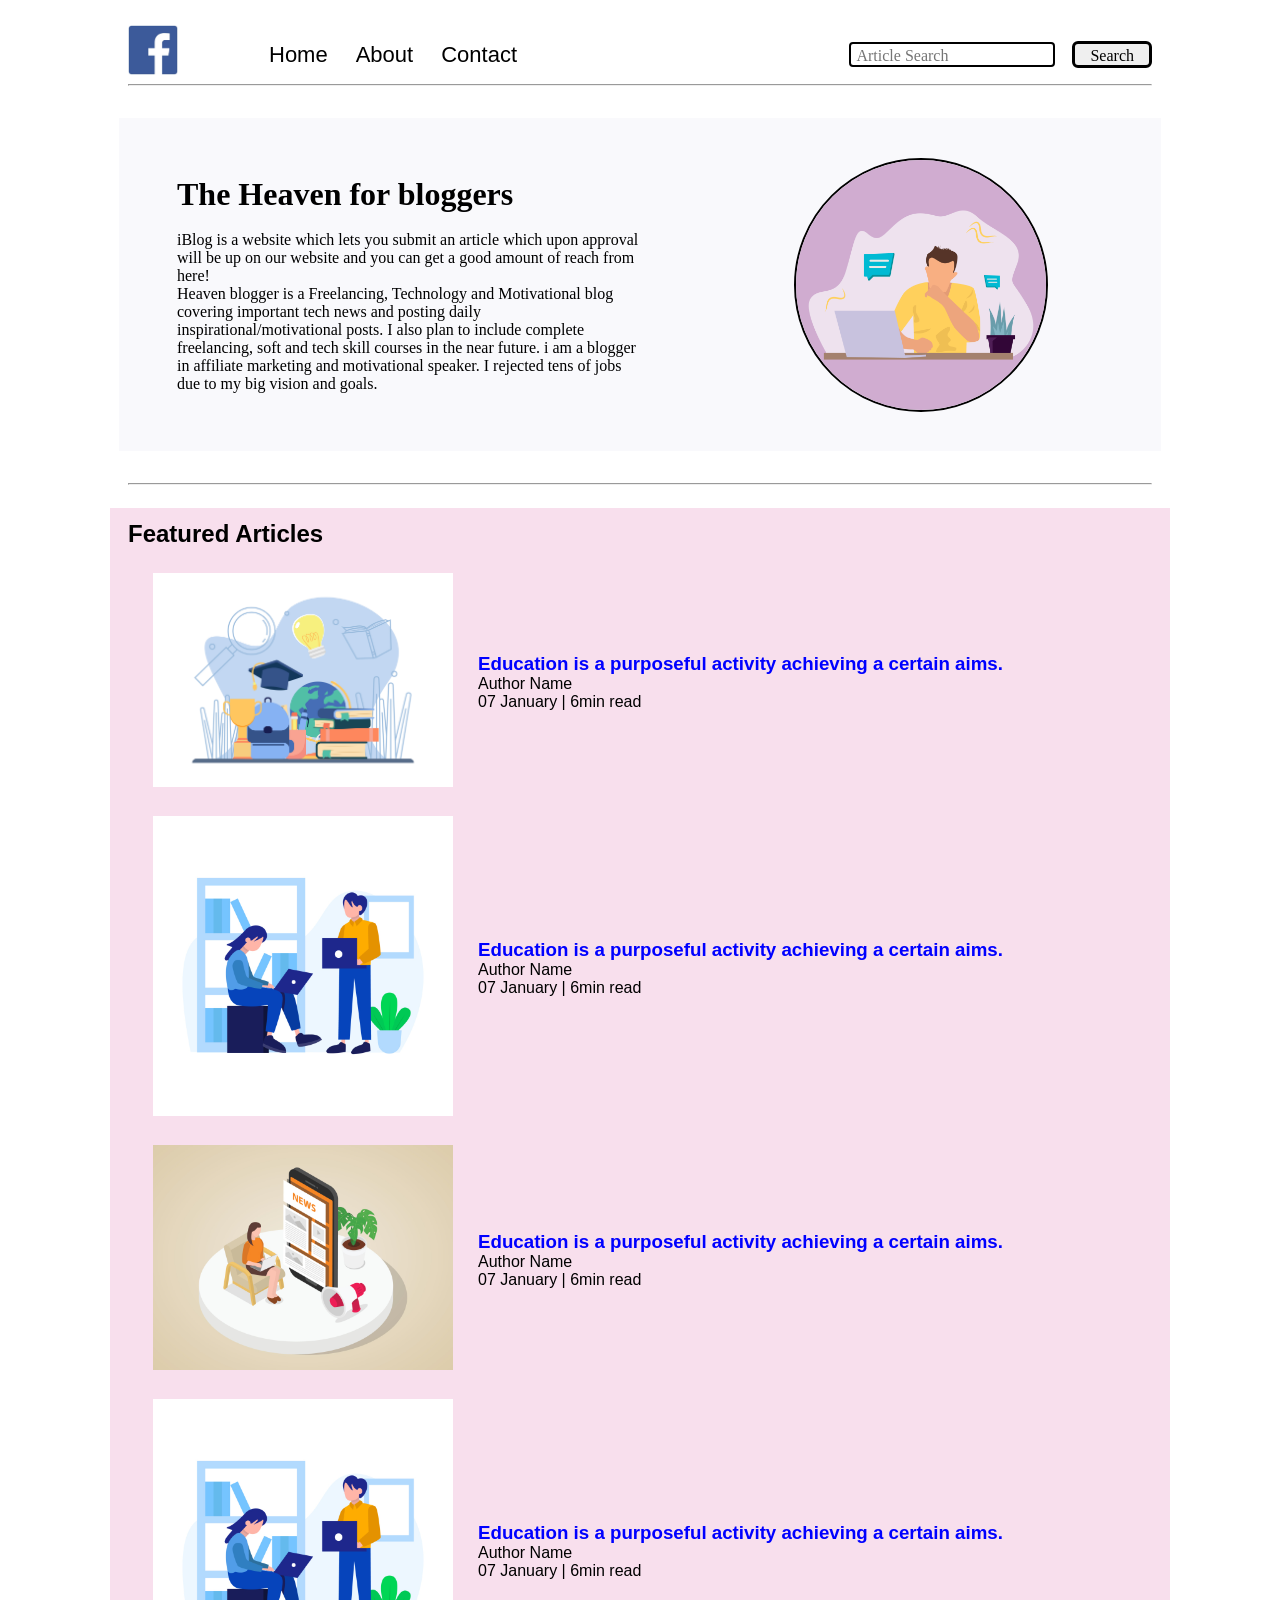
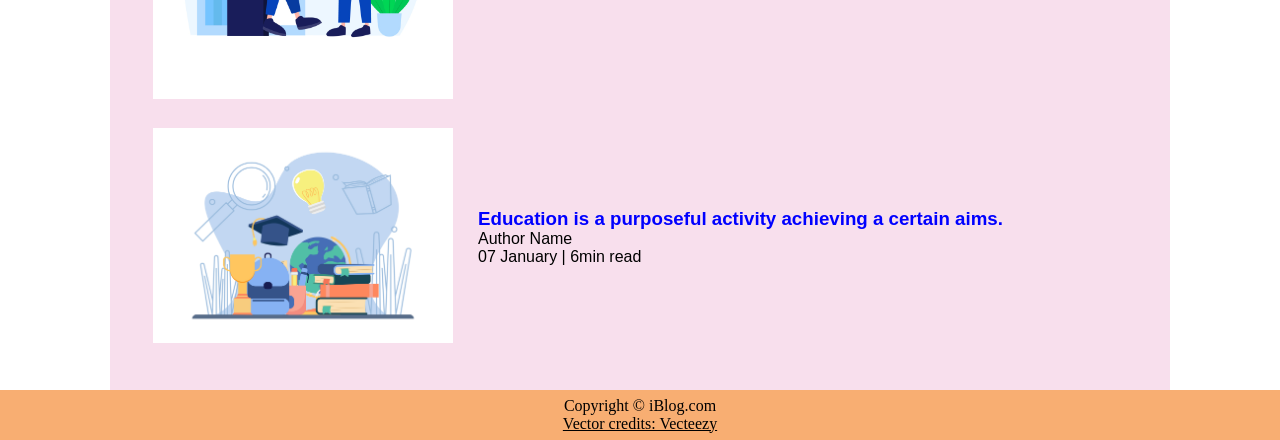
<file: blog/index.html>
<!DOCTYPE html>
<html lang="en">

<head>
    <meta charset="UTF-8">
    <meta name="viewport" content="width=device-width, initial-scale=1.0">
    <link rel="stylesheet" href="css/utils.css">
    <link rel="stylesheet" href="css/style.css">
    <link rel="stylesheet" href="css/mobile.css">
    <title>iBlog - Heaven for bloggers</title>
</head>

<body>
    <nav class="navigation max-width-1 m-auto">

        <div class="nav-left">
            <a href="/">
                <span> <img src="img/logo.jpg" width="50px" alt=""> </span>
            </a>
            <ul>
                <li> <a href="/"> Home</a></li>
                <li> <a href="#"> About</a></li>
                <li> <a href="/contact.html"> Contact</a></li>
            </ul>
<br>
        </div>
        <div class="nav-right">
            <form action="/search.html" method="get">
                <input class="form-input" type="text" name="query" placeholder="Article Search">
                <button class="btn"> Search </button>

            </form>

        </div>
    </nav>
    <div class="max-width-1 m-auto">
        <hr>
    </div>
    <div class="m-auto content max-width-1 my-2">
        <div class="content-left">
            <h1> The Heaven for bloggers</h1><br>
            <p> iBlog is a website which lets you submit an article which upon approval will be up on our website
                and you can get a good amount of reach from here!
            </p>
            <p> Heaven blogger is a Freelancing, Technology and Motivational blog covering important
                tech news and posting daily inspirational/motivational posts. I also plan to include complete
                freelancing, soft and tech skill courses in the near future. i am a blogger in affiliate
                marketing and motivational speaker. I rejected tens of jobs due to my big vision and goals.</p>
        </div>
        <div class="content-right">
            <img src="img/home.svg.jpg" alt="iBlog">
        </div>
    </div>
    <div class="max-width-1 m-auto">
        <hr>
    </div>
    <div class="home-articles max-width-1 m-auto font2">

        <h2> Featured Articles </h2>
        <div class="home-article">
            <div class="home-article-img">

                <img src="img/581.jpg" alt="article">
            </div>

            <div class="home-article-content font1">
                <a href="/blogpost.html">
                    <h3> Education is a purposeful activity achieving a certain aims.</h3>
                </a>
                <div> Author Name</div>
                <span> 07 January | 6min read</span>

            </div>
        </div>
        <div class="home-article">
            <div class="home-article-img">

                <img src="img/group.jpg" alt="article">
            </div>

            <div class="home-article-content font1">
                <a href="/blogpost.html">
                    <h3> Education is a purposeful activity achieving a certain aims.</h3>
                </a>
                <div> Author Name</div>
                <span> 07 January | 6min read</span>

            </div>
        </div>
        <div class="home-article">
            <div class="home-article-img">

                <img src="img/Searching.jpg" alt="article">
            </div>

            <div class="home-article-content font1">
                <a href="/blogpost.html">
                    <h3> Education is a purposeful activity achieving a certain aims.</h3>
                </a>
                <div> Author Name</div>
                <span> 07 January | 6min read</span>

            </div>
        </div>
        <div class="home-article">
            <div class="home-article-img">

                <img src="img/group.jpg" alt="article">
            </div>

            <div class="home-article-content font1">
                <a href="/blogpost.html">
                    <h3> Education is a purposeful activity achieving a certain aims.</h3>
                </a>
                <div> Author Name</div>
                <span> 07 January | 6min read</span>

            </div>
        </div>
        <div class="home-article">
            <div class="home-article-img">

                <img src="img/581.jpg" alt="article">
            </div>

            <div class="home-article-content font1">
                <a href="/blogpost.html">
                    <h3> Education is a purposeful activity achieving a certain aims.</h3>
                </a>
                <div> Author Name</div>
                <span> 07 January | 6min read</span>

            </div>
        </div>
    </div>
    <div class="footer">

        <p> Copyright &copy; iBlog.com</p>
        <a href="https://www.vecteezy.com/free-vector/typing">Vector credits: Vecteezy</a>

    </div>
</body>

</html>
</file>
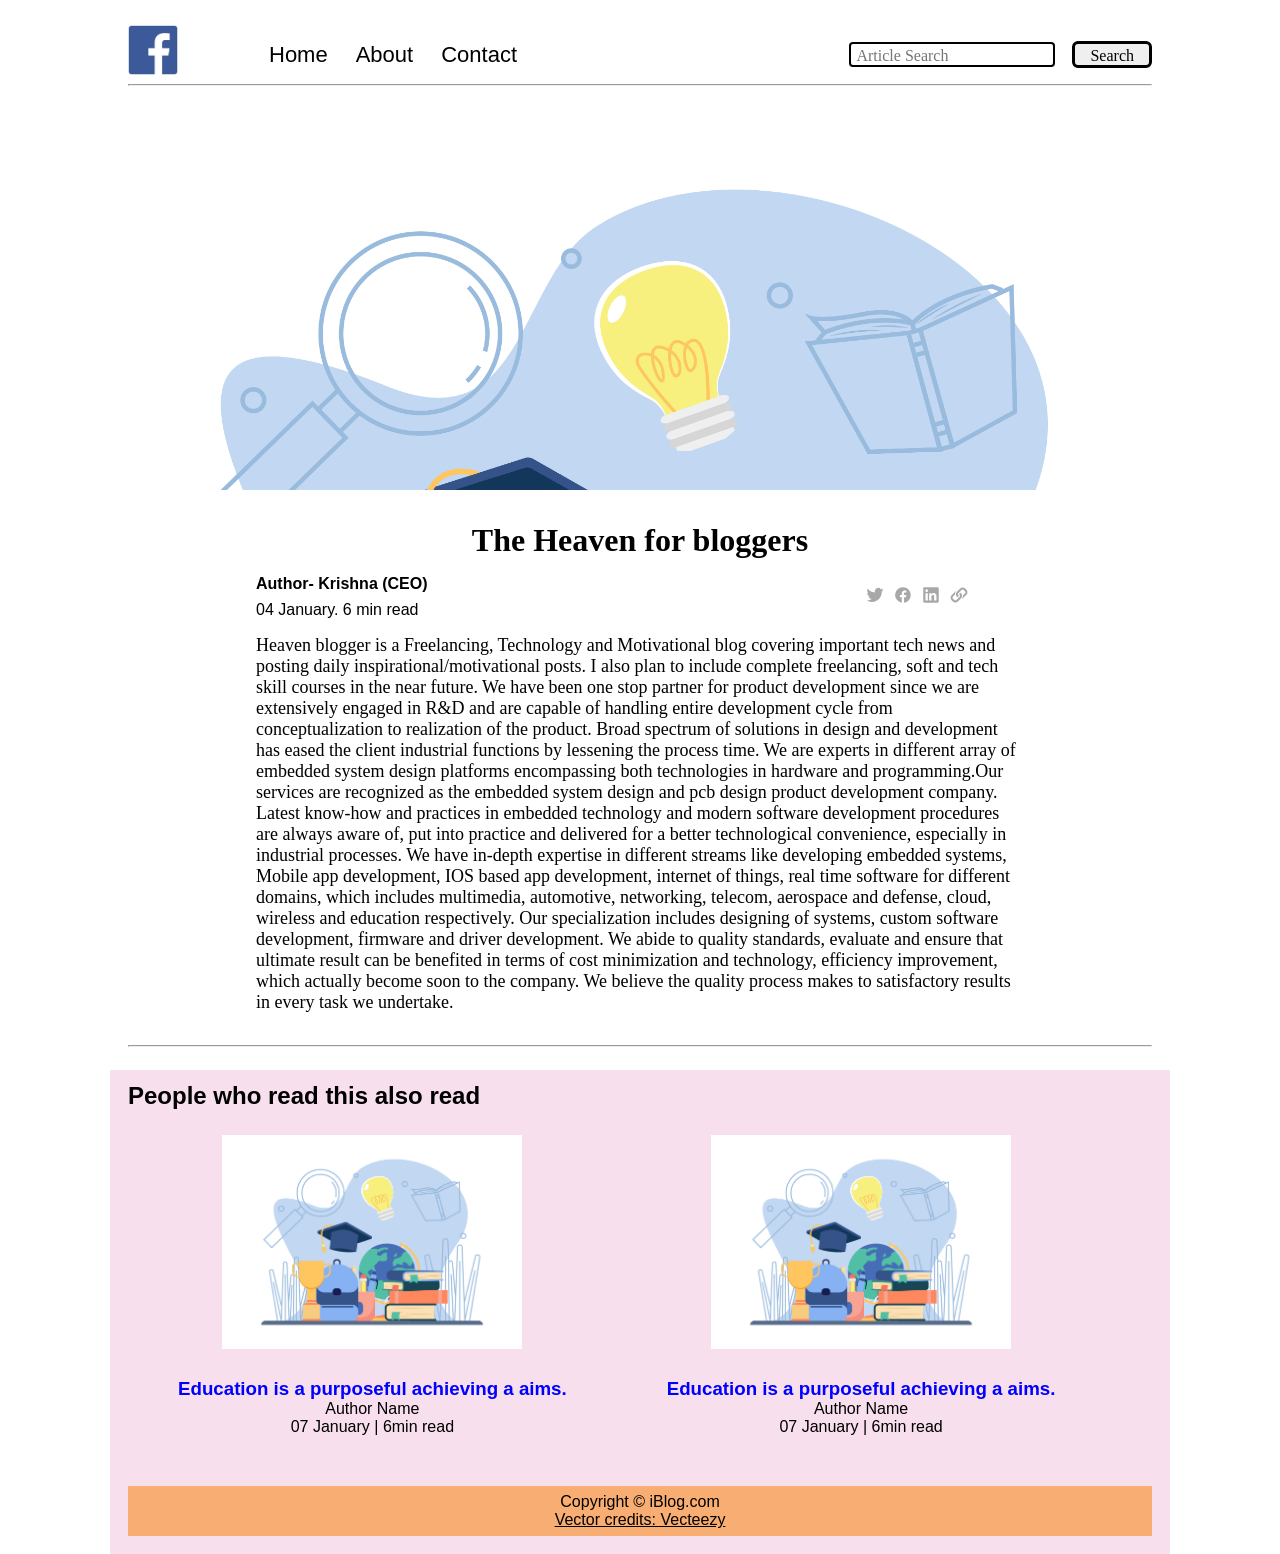
<file: blog/blogpost.html>
<!DOCTYPE html>
<html lang="en">

<head>
    <meta charset="UTF-8">
    <meta name="viewport" content="width=device-width, initial-scale=1.0">
    <link rel="stylesheet" href="css/utils.css">
    <link rel="stylesheet" href="css/style.css">
    <link rel="stylesheet" href="css/blogpost.css">
    <link rel="stylesheet" href="css/mobile.css">
    <title>iBlog - Heaven for bloggers</title>
</head>

<body>
    <nav class="navigation max-width-1 m-auto">
        <div class="nav-left">
            <a href="/">
                <span> <img src="img/logo.jpg" width="50px" alt=""> </span>
            </a>
            <ul>
                <li> <a href="/"> Home</a></li>
                <li> <a href="#"> About</a></li>
                <li> <a href="/contact.html"> Contact</a></li>
            </ul>

        </div>
        <div class="nav-right">
            <form action="/search.html" method="get">
                <input class="form-input" type="text" name="query" placeholder="Article Search">
                <button class="btn"> Search </button>

            </form>

        </div>
    </nav>
    <div class="max-width-1 m-auto">
        <hr>
    </div>
    <div class="post-img">
        <img src="img/581.jpg" alt="">
    </div>
    <div class="m-auto blog-post-content max-width-2 m-auto my-2">
            <h1> The Heaven for bloggers</h1>
            <div class="blogpost-meta">
                <div class="author-info">
                    
                    <div> <b>Author- Krishna (CEO) </b></div>
                    <div> 04 January. 6 min read</div>
                </div>
                <div class="social">
                    <svg width="24" height="24" viewBox="0 0 24 24" fill="none"><path d="M20 5.34c-.67.41-1.4.7-2.18.87a3.45 3.45 0 0 0-5.02-.1 3.49 3.49 0 0 0-1.02 2.47c0 .28.03.54.07.8a9.91 9.91 0 0 1-7.17-3.66 3.9 3.9 0 0 0-.5 1.74 3.6 3.6 0 0 0 1.56 2.92 3.36 3.36 0 0 1-1.55-.44V10c0 1.67 1.2 3.08 2.8 3.42-.3.06-.6.1-.94.12l-.62-.06a3.5 3.5 0 0 0 3.24 2.43 7.34 7.34 0 0 1-4.36 1.49l-.81-.05a9.96 9.96 0 0 0 5.36 1.56c6.4 0 9.91-5.32 9.9-9.9v-.5c.69-.49 1.28-1.1 1.74-1.81-.63.3-1.3.48-2 .56A3.33 3.33 0 0 0 20 5.33" fill="#A8A8A8"></path></svg>
                    <svg width="24" height="24" viewBox="0 0 24 24" fill="none"><path d="M19.75 12.04c0-4.3-3.47-7.79-7.75-7.79a7.77 7.77 0 0 0-5.9 12.84 7.77 7.77 0 0 0 4.69 2.63v-5.49h-1.9v-2.2h1.9v-1.62c0-1.88 1.14-2.9 2.8-2.9.8 0 1.49.06 1.69.08v1.97h-1.15c-.91 0-1.1.43-1.1 1.07v1.4h2.17l-.28 2.2h-1.88v5.52a7.77 7.77 0 0 0 6.7-7.71" fill="#A8A8A8"></path></svg>
                    <svg width="24" height="24" viewBox="0 0 24 24" fill="none"><path d="M19.75 5.39v13.22a1.14 1.14 0 0 1-1.14 1.14H5.39a1.14 1.14 0 0 1-1.14-1.14V5.39a1.14 1.14 0 0 1 1.14-1.14h13.22a1.14 1.14 0 0 1 1.14 1.14zM8.81 10.18H6.53v7.3H8.8v-7.3zM9 7.67a1.31 1.31 0 0 0-1.3-1.32h-.04a1.32 1.32 0 0 0 0 2.64A1.31 1.31 0 0 0 9 7.71v-.04zm8.46 5.37c0-2.2-1.4-3.05-2.78-3.05a2.6 2.6 0 0 0-2.3 1.18h-.07v-1h-2.14v7.3h2.28V13.6a1.51 1.51 0 0 1 1.36-1.63h.09c.72 0 1.26.45 1.26 1.6v3.91h2.28l.02-4.43z" fill="#A8A8A8"></path></svg>
                    <svg width="24" height="24" viewBox="0 0 24 24" fill="none"><path fill-rule="evenodd" clip-rule="evenodd" d="M3.57 14.67c0-.57.13-1.11.38-1.6l.02-.02v-.02l.02-.02c0-.02 0-.02.02-.02.12-.26.3-.52.57-.8L7.78 9v-.02l.01-.02c.44-.41.91-.7 1.44-.85a4.87 4.87 0 0 0-1.19 2.36A5.04 5.04 0 0 0 8 11.6L6.04 13.6c-.19.19-.32.4-.38.65a2 2 0 0 0 0 .9c.08.2.2.4.38.57l1.29 1.31c.27.28.62.42 1.03.42.42 0 .78-.14 1.06-.42l1.23-1.25.79-.78 1.15-1.16c.08-.09.19-.22.28-.4.1-.2.15-.42.15-.67 0-.16-.02-.3-.06-.45l-.02-.02v-.02l-.07-.14s0-.03-.04-.06l-.06-.13-.02-.02c0-.02 0-.03-.02-.05a.6.6 0 0 0-.14-.16l-.48-.5c0-.04.02-.1.04-.15l.06-.12 1.17-1.14.09-.09.56.57c.02.04.08.1.16.18l.05.04.03.06.04.05.03.04.04.06.1.14.02.02c0 .02.01.03.03.04l.1.2v.02c.1.16.2.38.3.68a1 1 0 0 1 .04.25 3.2 3.2 0 0 1 .02 1.33 3.49 3.49 0 0 1-.95 1.87l-.66.67-.97.97-1.56 1.57a3.4 3.4 0 0 1-2.47 1.02c-.97 0-1.8-.34-2.49-1.03l-1.3-1.3a3.55 3.55 0 0 1-1-2.51v-.01h-.02v.02zm5.39-3.43c0-.19.02-.4.07-.63.13-.74.44-1.37.95-1.87l.66-.67.97-.98 1.56-1.56c.68-.69 1.5-1.03 2.47-1.03.97 0 1.8.34 2.48 1.02l1.3 1.32a3.48 3.48 0 0 1 1 2.48c0 .58-.11 1.11-.37 1.6l-.02.02v.02l-.02.04c-.14.27-.35.54-.6.8L16.23 15l-.01.02-.01.02c-.44.42-.92.7-1.43.83a4.55 4.55 0 0 0 1.23-3.52L18 10.38c.18-.21.3-.42.35-.65a2.03 2.03 0 0 0-.01-.9 1.96 1.96 0 0 0-.36-.58l-1.3-1.3a1.49 1.49 0 0 0-1.06-.42c-.42 0-.77.14-1.06.4l-1.2 1.27-.8.8-1.16 1.15c-.08.08-.18.21-.29.4a1.66 1.66 0 0 0-.08 1.12l.02.03v.02l.06.14s.01.03.05.06l.06.13.02.02.01.02.01.02c.05.08.1.13.14.16l.47.5c0 .04-.02.09-.04.15l-.06.12-1.15 1.15-.1.08-.56-.56a2.3 2.3 0 0 0-.18-.19c-.02-.01-.02-.03-.02-.04l-.02-.02a.37.37 0 0 1-.1-.12c-.03-.03-.05-.04-.05-.06l-.1-.15-.02-.02-.02-.04-.08-.17v-.02a5.1 5.1 0 0 1-.28-.69 1.03 1.03 0 0 1-.04-.26c-.06-.23-.1-.46-.1-.7v.01z" fill="#A8A8A8"></path></svg>
                </div>
            </div>
           <p> Heaven blogger is a Freelancing, Technology and Motivational blog covering important
            tech news and posting daily inspirational/motivational posts. I also plan to include complete
            freelancing, soft and tech skill courses in the near future. We have been one stop partner for 
            product development since we are extensively engaged in R&D and are capable of handling entire 
            development cycle from conceptualization to realization of the product. Broad spectrum of
             solutions in design and development has eased the client industrial functions by lessening the
              process time. We are experts in different array of embedded system design platforms encompassing
               both technologies in hardware and programming.Our services are recognized as the embedded system
                design and pcb design product development company.
            Latest know-how and practices in embedded technology and modern software development procedures 
            are always aware of, put into practice and delivered for a better technological convenience, 
            especially in industrial processes. We have in-depth expertise in different streams like developing
             embedded systems, Mobile app development, IOS based app development, internet of things, real time
              software for different domains, which includes multimedia, automotive, networking, telecom,
               aerospace and defense, cloud, wireless and education respectively. Our specialization includes
                designing of systems, custom software development, firmware and driver development.
            We abide to quality standards, evaluate and ensure that ultimate result can be benefited in terms 
            of cost minimization and technology, efficiency improvement, which actually become soon to the
             company. We believe the quality process makes to satisfactory results in every task we undertake.                                                   
            </p>
        </div>
    <div class="max-width-1 m-auto">
        <hr>
    </div>
    <div class="home-articles max-width-1 m-auto font2">

        <h2> People who read this also read </h2>
        <div class="row">

        
        <div class="home-article more-post">
            <div class="home-article-img">

                <img src="img/581.jpg" alt="article">
            </div>

            <div class="home-article-content font1 text-align: center">
                <a href="/blogpost.html">
                    <h3> Education is a purposeful achieving a aims.</h3>
                </a>
                <div> Author Name</div>
                <span> 07 January | 6min read</span>

            </div>
        </div>
        <div class="home-article more-post">
            <div class="home-article-img">

                <img src="img/581.jpg" alt="article">
            </div>

            <div class="home-article-content font1 text-align: center">
                <a href="/blogpost.html">
                    <h3> Education is a purposeful achieving a aims.</h3>
                </a>
                <div> Author Name</div>
                <span> 07 January | 6min read</span>

            </div>
        </div>
       
    </div>
    <div class="footer">

        <p> Copyright &copy; iBlog.com</p>
        <a href="https://www.vecteezy.com/free-vector/typing">Vector credits: Vecteezy</a>

    </div>
</body>

</html>
</file>
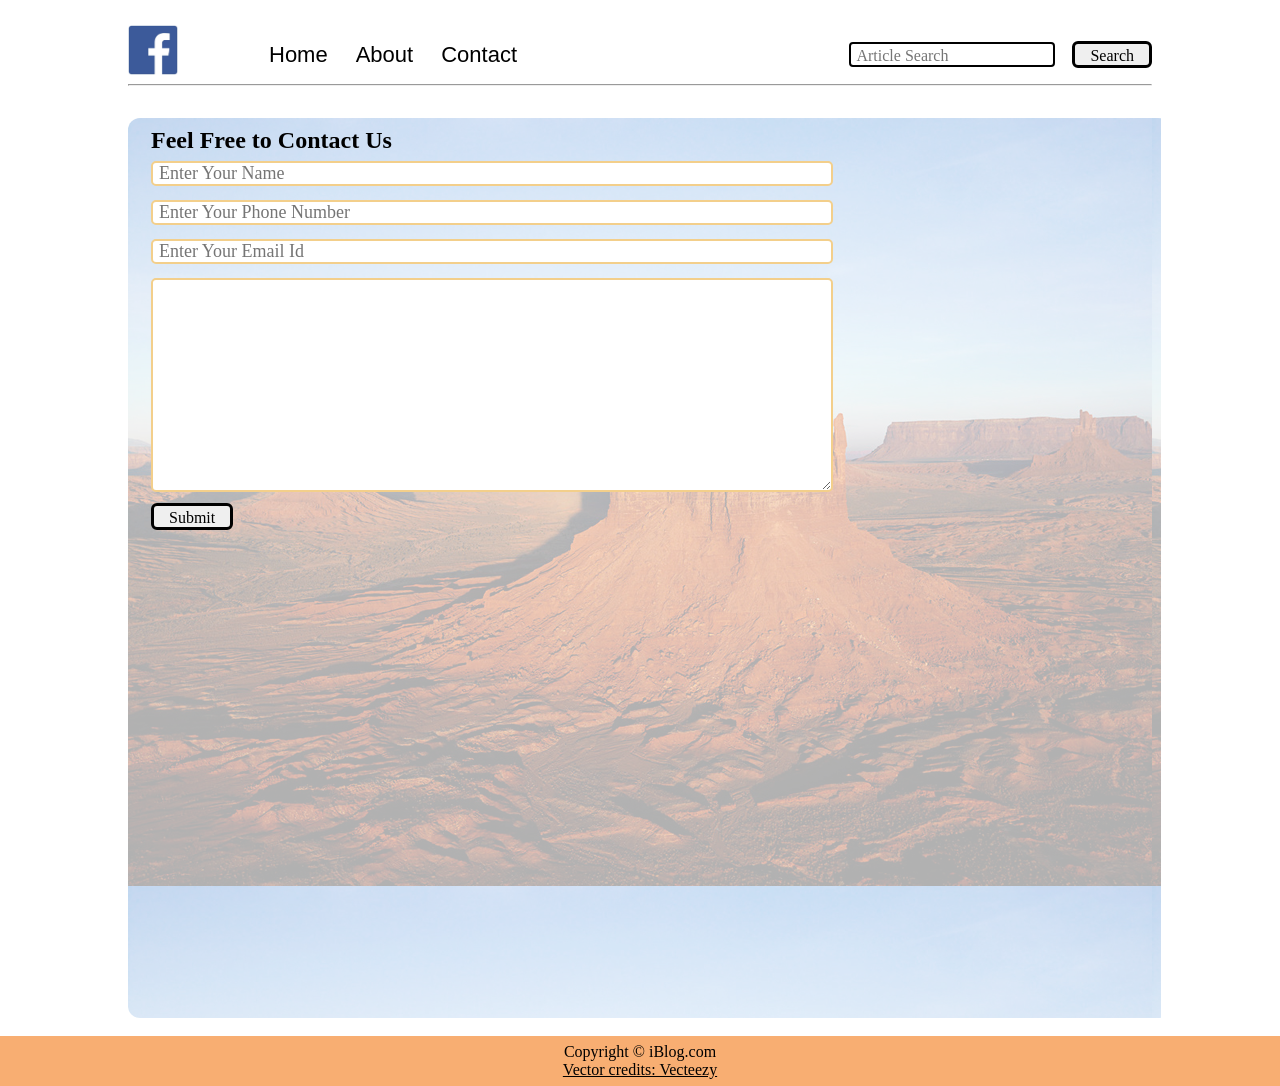
<file: blog/contact.html>
<!DOCTYPE html>
<html lang="en">
<head>
    <meta charset="UTF-8">
    <meta name="viewport" content="width=device-width, initial-scale=1.0">
    <link rel="stylesheet" href="css/utils.css">
    <link rel="stylesheet" href="css/style.css">
    <link rel="stylesheet" href="css/contact.css">
    <link rel="stylesheet" href="css/mobile.css">
    <title>iBlog - Heaven for bloggers</title>
</head>
<body>
    <nav class="navigation max-width-1 m-auto"> 
        <div class="nav-left"> 
            <a href="/">
                <span> <img src="img/logo.jpg" width="50px" alt=""> </span>
            </a>
           
            <ul>
                <li> <a href="/"> Home</a></li>
                <li> <a href="#"> About</a></li>
                <li> <a href="/contact.html"> Contact</a></li>
            </ul>
         </div>
        <div class="nav-right">
            <form action="/search.html" method="get"> 
                <input class="form-input"type="text" name="query" placeholder="Article Search">
                <button class="btn"> Search </button>

            </form>
        </div>
        </nav>
        <div class="max-width-1 m-auto">
            <hr>
        </div>
        <div class="contact-content font1 max-width-1 m-auto">
            <div class="max-width-1 m-auto mx-1"> 
                <h2>  Feel Free to Contact Us </h2>
                <div class="contact-form">
                    <div class="form-box">
                        <input type="text" placeholder="Enter Your Name">
                    </div>
                    <div class="form-box">
                        <input type="text" placeholder="Enter Your Phone Number">
                    </div>
                    <div class="form-box">
                        <input type="text" placeholder="Enter Your Email Id">
                    </div>
                    <div class="form-box">
                        <textarea name="" id="" cols="30" rows="10" placeholder="How may we help you?">  </textarea>
                    </div>
                    <div class="form-box">
                        <button class="btn"> Submit</button>
                    </div>
                </div>
            </div>
           
        </div>
    
    <div class="footer">
        
        <p> Copyright &copy; iBlog.com</p>
        <a href="https://www.vecteezy.com/free-vector/typing">Vector credits: Vecteezy</a>

    </div>
</body>
</html>
</file>
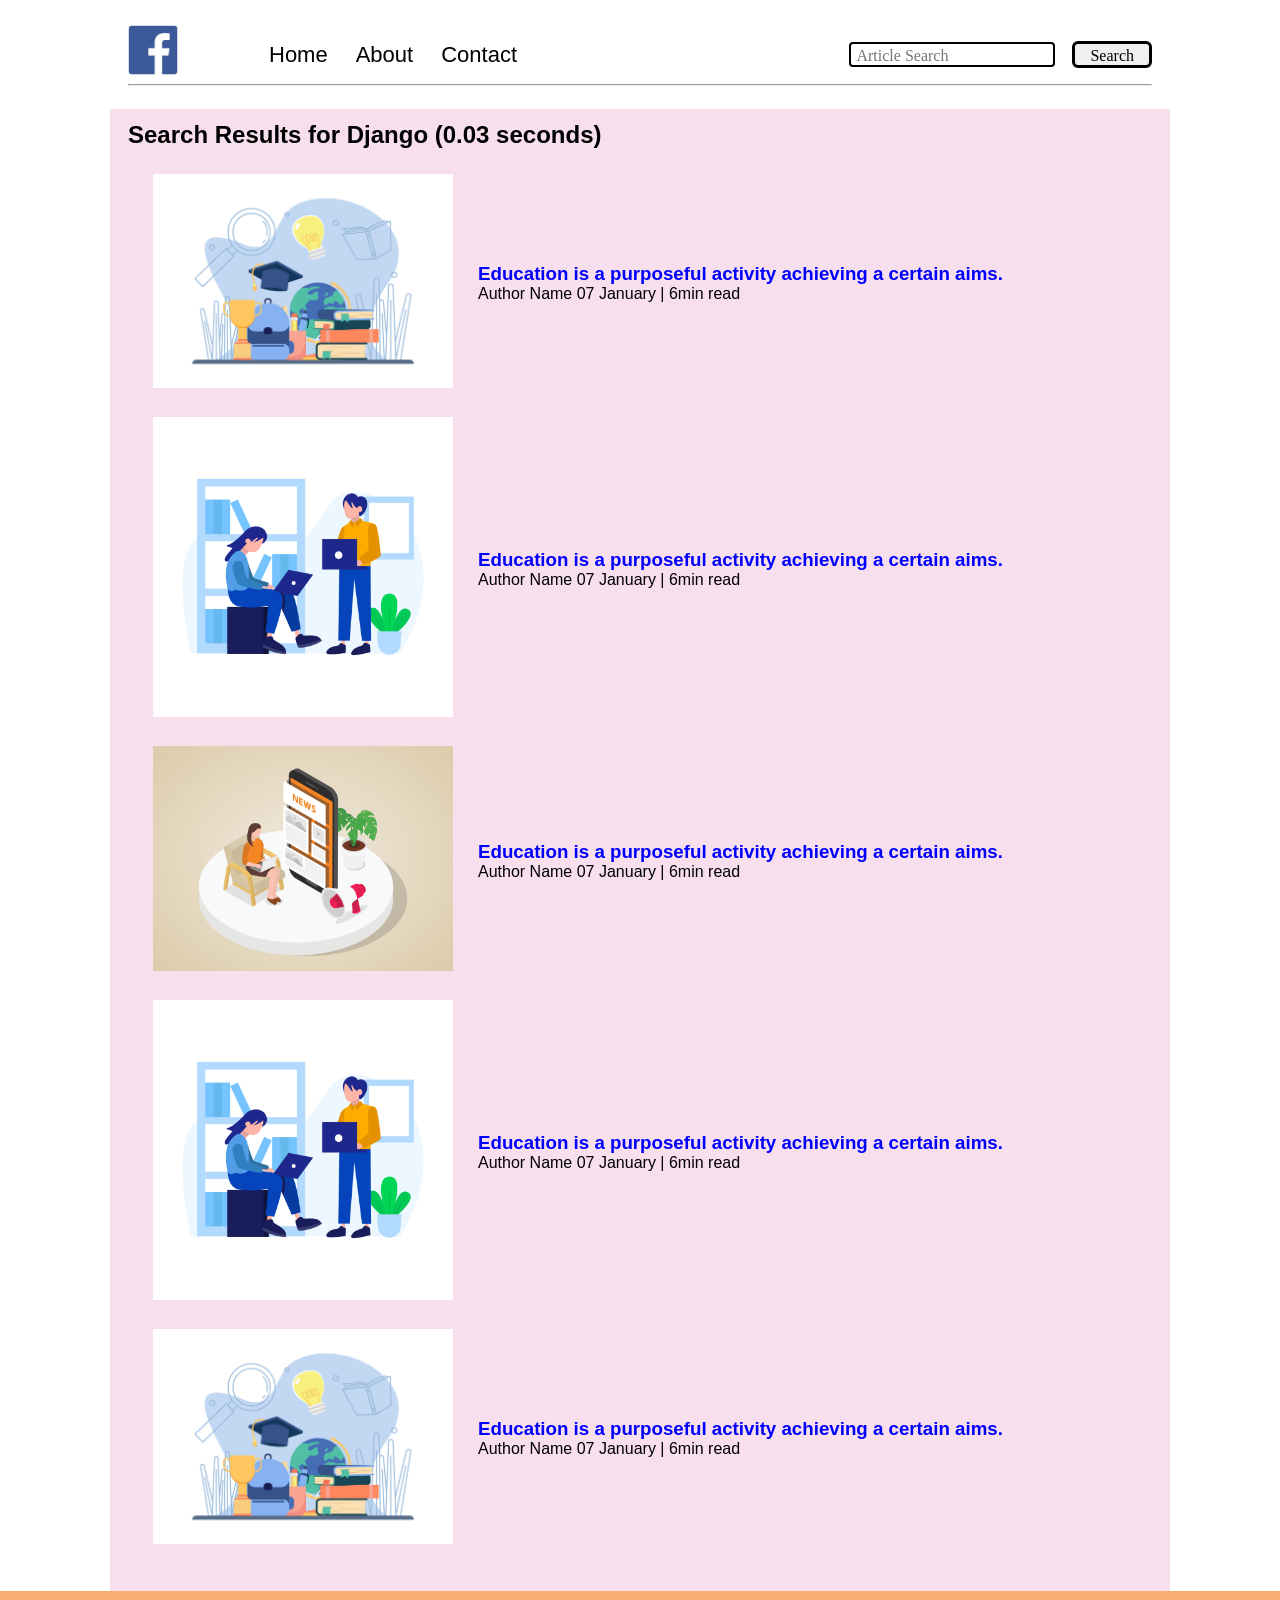
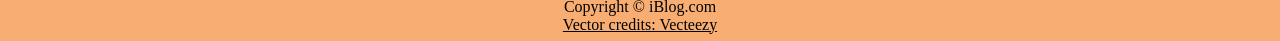
<file: blog/search.html>
<!DOCTYPE html>
<html lang="en">
<head>
    <meta charset="UTF-8">
    <meta name="viewport" content="width=device-width, initial-scale=1.0">
    <link rel="stylesheet" href="css/utils.css">
    <link rel="stylesheet" href="css/style.css">
    <link rel="stylesheet" href="css/mobile.css">
    <title>iBlog - Heaven for bloggers</title>
</head>
<body>
    <nav class="navigation max-width-1 m-auto">
        <div class="nav-left"> 
            
            <a href="/">
                <span> <img src="img/logo.jpg" width="50px" alt=""> </span>
            </a>
            <ul>
                <li> <a href="/"> Home</a></li>
                <li> <a href="#"> About</a></li>
                <li> <a href="/content.html"> Contact</a></li>
            </ul>
        
        </div>
        <div class="nav-right">
            <form action="/search.html" method="get"> 
                <input class="form-input"type="text" name="query" placeholder="Article Search">
                <button class="btn"> Search </button>

            </form>
            
        </div>
    </nav>
   
    <div class="max-width-1 m-auto"> <hr> </div>
    <div class="home-articles max-width-1 m-auto font2">
        <h2>  Search Results for Django (0.03 seconds) </h2>
        <div class="home-article">
            <div class="home-article-img">

            <img src="img/581.jpg" alt="article">
        </div>
           
            <div class="home-article-content font1">
            <a href="/blogpost.html">  <h3> Education is a purposeful activity achieving a certain aims.</h3></a>
                <span>Author Name</span>
                <span> 07 January | 6min read</span>

            </div>
         </div>
         <div class="home-article">
            <div class="home-article-img">

            <img src="img/group.jpg" alt="article">
        </div>
           
            <div class="home-article-content font1">
            <a href="/blogpost.html">  <h3> Education is a purposeful activity achieving a certain aims.</h3></a>
                <span>Author Name</span>
                <span> 07 January | 6min read</span>

            </div>
         </div>
         <div class="home-article">
            <div class="home-article-img">

            <img src="img/Searching.jpg" alt="article">
        </div>
           
            <div class="home-article-content font1">
            <a href="/blogpost.html">  <h3> Education is a purposeful activity achieving a certain aims.</h3></a>
                <span>Author Name</span>
                <span> 07 January | 6min read</span>

            </div>
         </div>
         <div class="home-article">
            <div class="home-article-img">

            <img src="img/group.jpg" alt="article">
        </div>
           
            <div class="home-article-content font1">
            <a href="/blogpost.html">  <h3> Education is a purposeful activity achieving a certain aims.</h3></a>
                <span>Author Name</span>
                <span> 07 January | 6min read</span>

            </div>
         </div>
         <div class="home-article">
            <div class="home-article-img">

            <img src="img/581.jpg" alt="article">
        </div>
           
            <div class="home-article-content font1">
            <a href="/blogpost.html">  <h3> Education is a purposeful activity achieving a certain aims.</h3></a>
                <span>Author Name</span>
                <span> 07 January | 6min read</span>

            </div>
         </div>
    </div>
    <div class="footer">
        
        <p> Copyright &copy; iBlog.com</p>
        <a href="https://www.vecteezy.com/free-vector/typing">Vector credits: Vecteezy</a>

    </div>
</body>
</html>
</file>
<file: blog/css/utils.css>
@import url('https://fonts.googleapis.com/css2?family=Baloo+Bhai+2:wght@500;800&display=swap');
@import url('https://fonts.googleapis.com/css2?family=Baloo+Bhai+2:wght@500&display=swap');

:root {
    --main-bg-color: rgb(248, 174, 114);
    --font1: 'Baloo Bhaina 2' cursive;
    --font2: 'Roboto', sans-serif;
}

.center{
    text-align: center;
}

.font1 {
    font-family: var(--font1);
}

.font2 {
    font-family: var(--font2);
}

.max-width-1 {
    max-width: 80vw;
}

.max-width-2 {
    max-width: 60vw;
}

.m-auto {
    margin: auto;
}

.mx-1{
    margin-left: 23px;
    margin-right: 23px;
}

.my-2{
    margin-top: 32px;
    margin-bottom: 32px;   
}
.btn {
    padding: 0px 15px;
    padding-top: 3px;
    border: 3px solid black;
    border-radius: 6px;
    font-family: var(--font1);
    font-size: 16px;
    cursor: pointer;
    transition: all 0.3s ease-in-out;
}
.btn:hover {
    color: white;
    background: var(--main-bg-color);
}

.form-input {
    padding: 0px 5px;
    padding-top: 3px;
    font-size: 16px;
    border: 2px solid black;
    border-radius: 4px;
    margin: 0 13px;
    font-family: var(--font1);
}

.form-box input, textarea{
    width: 52vw;
    padding: 0px 6px;
    margin: 7px 0;
    font-size: 18px;
    font-family: var(--font1);
    border: 2px solid rgb(243, 207, 139);
    border-radius: 5px;
}
</file>
<file: blog/css/style.css>
* {
    margin: 0;
    padding: 0;
}

.navigation {
    margin-top: 25px;
    font-family: var(--font1);
    /*height: 74px;*/
    /*background-color:red;*/
    display: flex;
    justify-content: space-between;
    align-items: center;
}

.nav-left {
    font-size: 20px;
    display: flex;
}

.nav-left span {
    font-size: 35px;

}

.nav-left ul {
    display: flex;
    align-items: center;
    margin: 0 77px;
    font-size: 22px;
}

.nav-left ul li {
    list-style: none;
    margin: 0 14px;
    font-family: var(--font2);
    transition: all 0.3s ease-in-out;
}

.nav-left ul li a {
    text-decoration: none;
    color: black;
    transition: all 0.3s ease-in-out;
}

.nav-left ul li a:hover {
    color: var(--main-bg-color);
    font-weight: bolder;
}

.content {
    /*height: 100px;*/
    background-color: rgb(249, 249, 252);
    display: flex;
    margin-top: 32px;
    padding: 9px;
    position: relative;
}

.content::after {
    content: " ";
    background-image: url('../img/Desert.jpg');
    position: absolute;
    width: 100%;
    height: inherit;
    opacity: 0.30;
    border-radius: 12px;
}

.content-left {
    font-family: var(--font1);
    width: 50%;
    display: flex;
    flex-direction: column;
    justify-content: center;
    padding: 49px;
    z-index: 1;
}

.content-right {
    width: 50%;
    display: flex;
    align-items: center;
    justify-content: center;
}

.content-right img {
    height: 250px;
    border: 2px solid black;
    border-radius: 200px;
}

.home-articles {
    padding: 18px;
    margin-top: 23px;
    padding-top: 12px;
    background-color: rgb(248, 223, 237);
    position: relative;
}



.home-article {
    display: flex;
    margin: 25px;

}

.home-article img {
    width: 300px;
}

.home-article-content {
    align-self: center;
    padding: 25px;
}

.home-article-content a{
    text-decoration: none;
    color: blue
}

/*.home-articles{}*/
.footer {
    height: 50px;
    background-color: var(--main-bg-color);
    display: flex;
    align-items: center;
    justify-content: center;
    color: black;
    flex-direction: column;
}

.footer a {
    color: black;
}
</file>
<file: blog/css/mobile.css>
@media screen and (max-width: 1007px) {
    .navigation {
        flex-direction: column;
        margin-bottom: 23px;
    }

    .nav-left {
        flex-direction: column;
        text-align: center;
    }

    .content-right {
        display: none;
    }

    .home-article {
        flex-direction: column;
    }

    .home-article-img {
        text-align: center;
    }

    .home-article-img {
        width: 70vm;
    }

    .form-input {
        width: 50%;
    }

    .form-box input,
    textarea {
        width: 66vw;
    }

    .row{
        flex-direction: column;
    }
    .post-img{
        height: auto;
    }
}
</file>
<file: blog/css/blogpost.css>
.post-img {
    height: 404px;
    overflow: hidden;
}

.post-img img {
    width: 100%;
}

.blog-post-content {
    /*background-color: blueviolet;*/
}

.blog-post-content h1 {
    text-align: center;
}

.blog-post-content p {
    font-size: 18px;
}

.row{
    display: flex;
}

.more-post{
    flex-direction: column;
    align-items: center;
}

.blogpost-meta{
    
    display: flex;
    justify-content: space-between;
}

.author-info{
    margin: 12px 0;
}

.author-info div{
    padding: 4px 0px;
    font-family: var(--font2);
}

.social{
    padding-right: 53px;
    align-self: center;
    cursor: pointer;
}
</file>
<file: blog/css/contact.css>
.contact-content{
    height: 395px;
    height: 100vh;
    margin-top: 32px;
    padding: 9px;
    position: relative;
    overflow: hidden;
}

.contact-content::after {
    content: " ";
    background-image: url('../img/Desert.jpg');
    position: absolute;
    top: 0;
    width: 100%;
    height: inherit;
    opacity: 0.30;
    border-radius: 12px;
    z-index: -1;
}

.contact-form{
   
}
</file>
